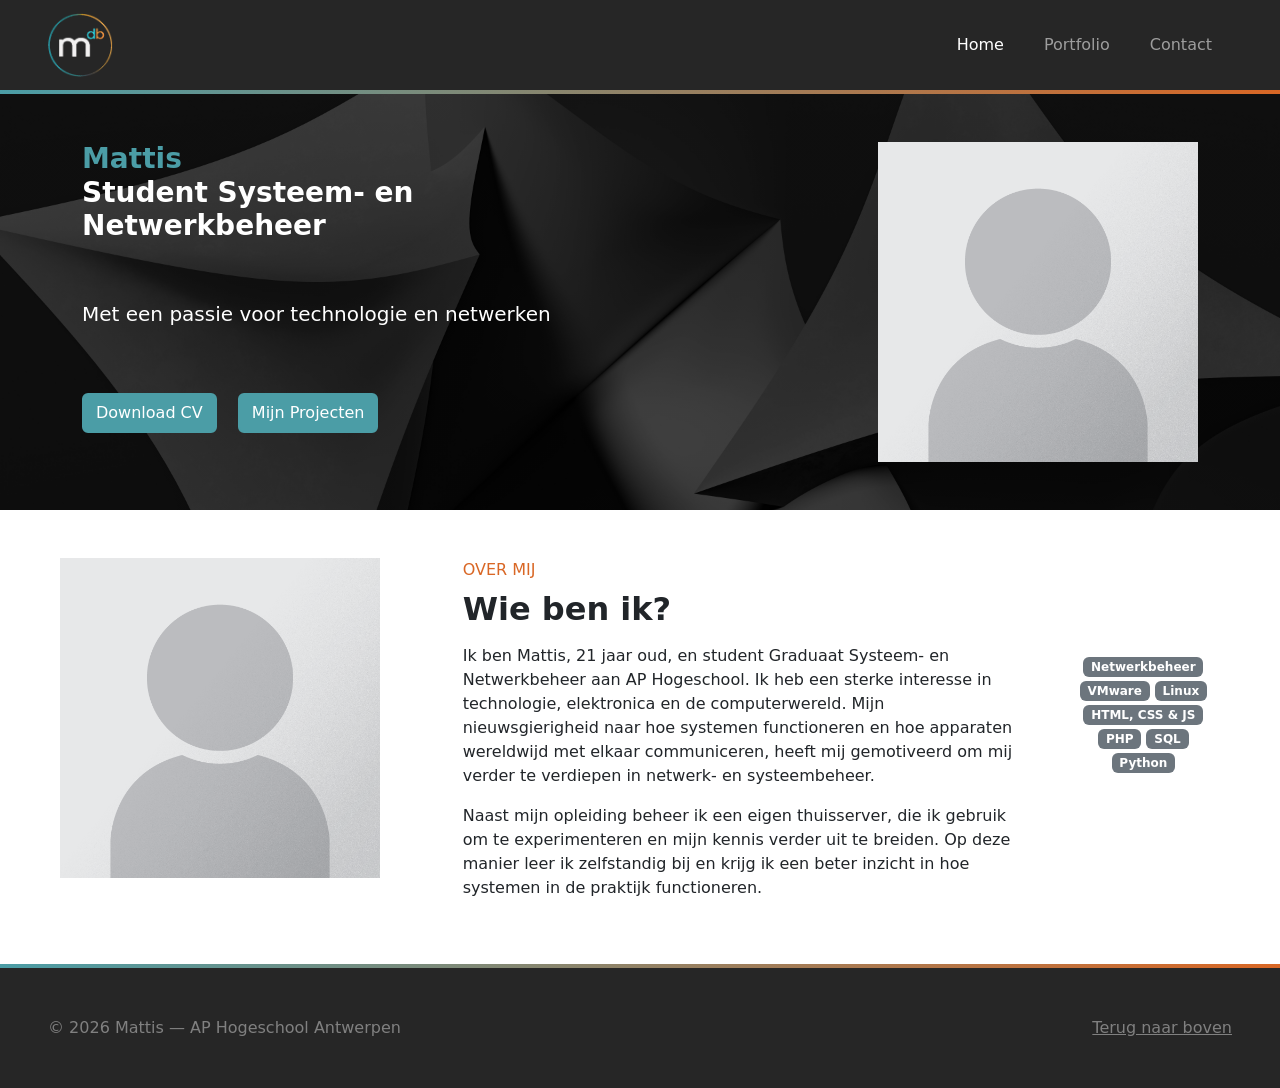
<file: index.html>
<!DOCTYPE html>
<html lang="nl-BE">

<head>
    <!-- Required meta tags -->
    <meta charset="UTF-8">
    <meta name="viewport" content="width=device-width, initial-scale=1.0">
    <title>Mattis - Home</title>
    <!-- favicon -->
    <link rel="icon" href="./assets/icons/favicon.ico">
    <!-- Bootstrap CSS -->
    <link href="https://cdn.jsdelivr.net/npm/bootstrap@5.3.8/dist/css/bootstrap.min.css" rel="stylesheet"
        integrity="sha384-sRIl4kxILFvY47J16cr9ZwB07vP4J8+LH7qKQnuqkuIAvNWLzeN8tE5YBujZqJLB" crossorigin="anonymous">
    <!-- Bootstrap Icons -->
    <link href="https://cdn.jsdelivr.net/npm/bootstrap-icons@1.11.3/font/bootstrap-icons.css" rel="stylesheet">
    <!-- JavaScript: Bootstrap Bundle with Popper -->
    <script src="https://cdn.jsdelivr.net/npm/bootstrap@5.3.8/dist/js/bootstrap.bundle.min.js"
        integrity="sha384-FKyoEForCGlyvwx9Hj09JcYn3nv7wiPVlz7YYwJrWVcXK/BmnVDxM+D2scQbITxI" crossorigin="anonymous" defer></script>
    <!-- reset css bestand-->
    <link rel="stylesheet" href="./css/reset.css">
    <!-- eigen geschreven css voor jouw html-bestand -->
    <link rel="stylesheet" href="./css/style.css">
    <!-- eigen geschreven js script-->
    <script src="./js/script.js" defer></script>
</head>

<body id="top">
    <header>
        <nav class="navbar navbar-dark navbar-custom navbar-expand-md">
            <div class="container-fluid ps-md-5">
                <a class="navbar-brand" href="index.html">
                    <img src="./assets/icons/logo.png" alt="logo" class="logo">
                </a>
                <button class="navbar-toggler" type="button" data-bs-toggle="collapse" data-bs-target="#nav">
                    <span class="navbar-toggler-icon"></span>
                </button>
                <div class="collapse navbar-collapse" id="nav">
                    <ul class="navbar-nav ms-auto gap-md-4 pe-5">
                        <li class="nav-item">
                            <a class="nav-link active" aria-current="page" href="index.html">Home</a>
                        </li>
                        <li class="nav-item">
                            <a class="nav-link" href="portfolio.html">Portfolio</a>
                        </li>
                        <li class="nav-item">
                            <a class="nav-link" href="contact.html">Contact</a>
                        </li>
                    </ul>
                </div>
            </div>
        </nav>
    </header>
    
    <main>
        <section class="banner-custom p-5">
            <div class="container">
                <div class="row">

                    <div class="col-12 col-md-7 col-lg-6">
                        <div class="text-center text-md-start">
                            <h1 class="fw-bold fs-3">
                                <span class="accent">Mattis</span>
                                <br>
                                Student Systeem- en Netwerkbeheer
                            </h1>
                            <p class="pt-1 pt-md-5 fs-5">Met een passie voor technologie en netwerken</p>
                        </div>
                        <div class="pt-1 pt-md-5 text-center text-md-start">
                            <a class="btn btn-outline-custom mb-2" href="./assets/uploads/tempCV.txt" download>Download CV</a>
                            <a class="btn btn-outline-custom ms-md-3 mb-2" href="./portfolio.html">Mijn Projecten</a>
                        </div>
                    </div>

                    <div class="col-12 col-md-5 col-lg-6 mt-4 mt-lg-0">
                        <div class="text-center text-md-end">
                            <img class="profilePic" src="./assets/images/profilePic.png" alt="profielfoto">
                        </div>
                    </div>

                </div>
            </div>
        </section>


        <section class="p-5">
            <div class="container-fluid">

                <div class="row gx-5">
                    <div class="col-12 col-md-4">
                        <img class="profilePic"src="./assets/images/profilePic.png" alt="profielfoto2">
                    </div>

                    <div class="col-12 col-md-6 mt-4 mt-md-0">
                        <span class="accent2 text-uppercase">over mij</span>
                        <h2 class="fw-bold py-2">Wie ben ik?</h2>
                        <p>Ik ben Mattis, 21 jaar oud, en student Graduaat Systeem- en Netwerkbeheer aan AP Hogeschool. Ik heb een sterke interesse in technologie, elektronica en de computerwereld. Mijn nieuwsgierigheid naar hoe systemen functioneren en hoe apparaten wereldwijd met elkaar communiceren, heeft mij gemotiveerd om mij verder te verdiepen in netwerk- en systeembeheer.</p>
                        <p>Naast mijn opleiding beheer ik een eigen thuisserver, die ik gebruik om te experimenteren en mijn kennis verder uit te breiden. Op deze manier leer ik zelfstandig bij en krijg ik een beter inzicht in hoe systemen in de praktijk functioneren. </p>
                    </div>

                    <aside class="col-12 col-md-2 mt-5">
                        <ul class="text-center py-lg-5 p-2">
                            <li class="badge text-bg-secondary">Netwerkbeheer</li>
                            <li class="badge text-bg-secondary">VMware</li>
                            <li class="badge text-bg-secondary">Linux</li>
                            <li class="badge text-bg-secondary">HTML, CSS &amp; JS</li>
                            <li class="badge text-bg-secondary">PHP</li>
                            <li class="badge text-bg-secondary">SQL</li>
                            <li class="badge text-bg-secondary">Python</li>
                        </ul>
                    </aside>
                </div>

            </div>
        </section>
    </main>

    <footer class="footer footer-custom p-5">
        <div class="row align-items-center">
            <div class="col-12 col-md-6">
                <span>&copy; <span id="year"></span> Mattis — AP Hogeschool Antwerpen</span>
            </div>
            <div class="col-12 col-md-6 mt-4 mt-md-0 text-md-end">
                <span><a href="#top">Terug naar boven</a></span>
            </div>
        </div>
    </footer>
</body>

</html>
</file>
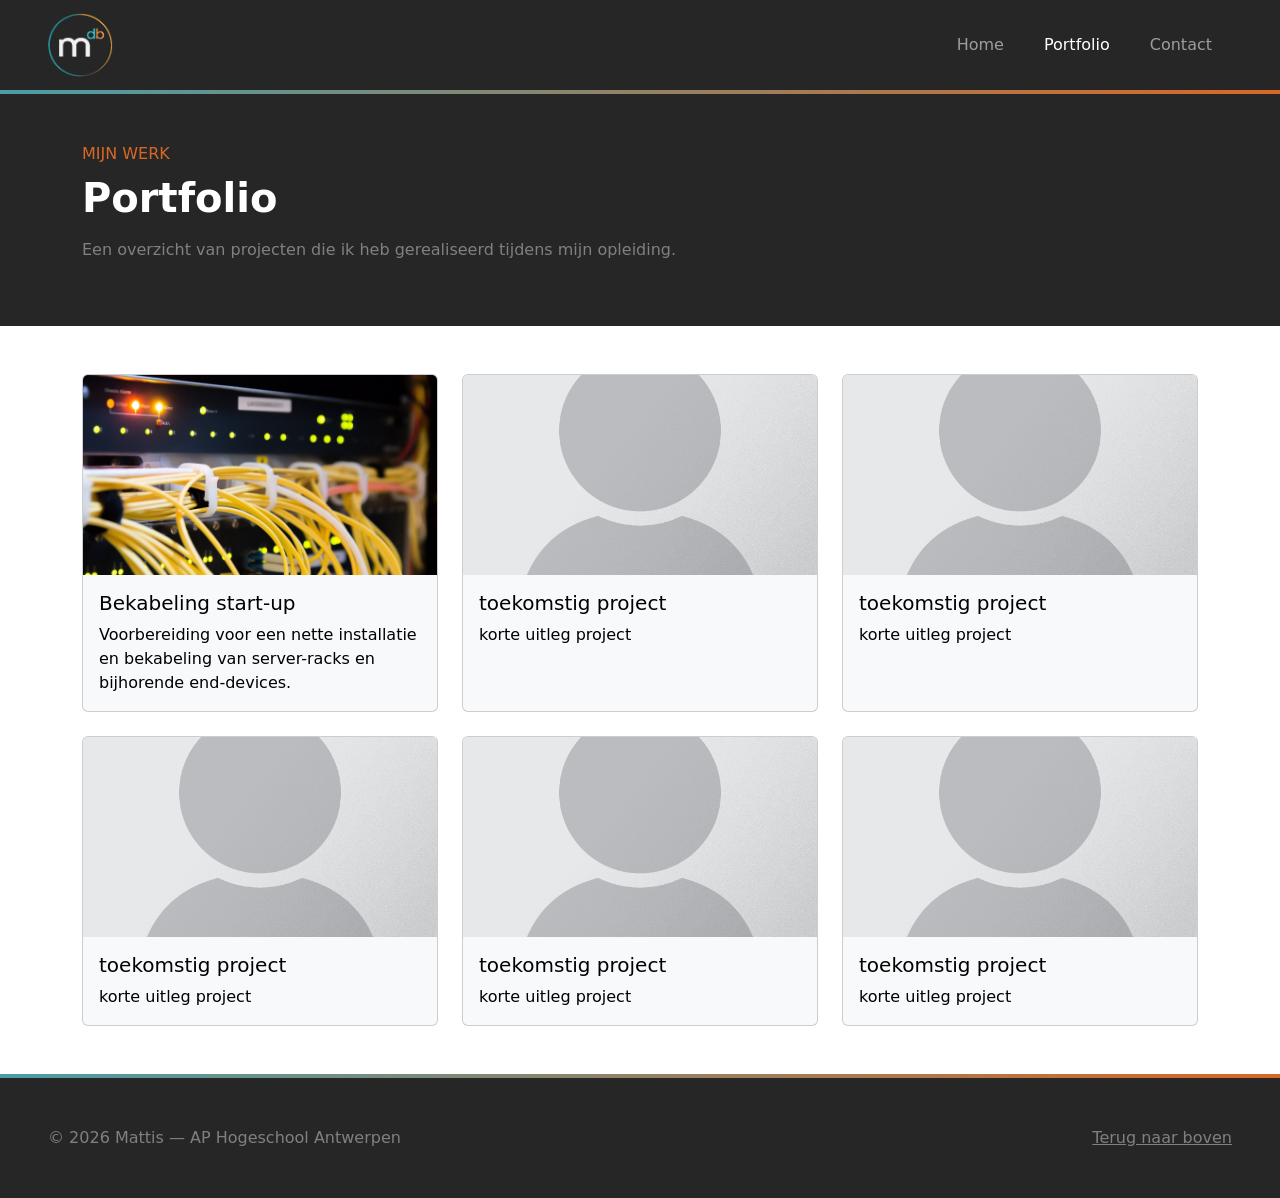
<file: portfolio.html>
<!DOCTYPE html>
<html lang="nl-BE">

<head>
    <!-- Required meta tags -->
    <meta charset="UTF-8">
    <meta name="viewport" content="width=device-width, initial-scale=1.0">
    <title>Mattis - Portfolio</title>
    <!-- favicon -->
    <link rel="icon" href="./assets/icons/favicon.ico">
    <!-- Bootstrap CSS -->
    <link href="https://cdn.jsdelivr.net/npm/bootstrap@5.3.8/dist/css/bootstrap.min.css" rel="stylesheet"
        integrity="sha384-sRIl4kxILFvY47J16cr9ZwB07vP4J8+LH7qKQnuqkuIAvNWLzeN8tE5YBujZqJLB" crossorigin="anonymous">
    <!-- Bootstrap Icons -->
    <link href="https://cdn.jsdelivr.net/npm/bootstrap-icons@1.11.3/font/bootstrap-icons.css" rel="stylesheet">
    <!-- JavaScript: Bootstrap Bundle with Popper -->
    <script src="https://cdn.jsdelivr.net/npm/bootstrap@5.3.8/dist/js/bootstrap.bundle.min.js"
        integrity="sha384-FKyoEForCGlyvwx9Hj09JcYn3nv7wiPVlz7YYwJrWVcXK/BmnVDxM+D2scQbITxI" crossorigin="anonymous" defer></script>
    <!-- reset css bestand-->
    <link rel="stylesheet" href="./css/reset.css">
    <!-- eigen geschreven css voor jouw html-bestand -->
    <link rel="stylesheet" href="./css/style.css">
    <!-- eigen geschreven js script-->
    <script src="./js/script.js" defer></script>
</head>

<body id="top">
    <header>
        <nav class="navbar navbar-dark navbar-custom navbar-expand-md">
            <div class="container-fluid ps-md-5">
                <a class="navbar-brand" href="index.html">
                    <img src="./assets/icons/logo.png" alt="logo" class="logo">
                </a>
                <button class="navbar-toggler" type="button" data-bs-toggle="collapse" data-bs-target="#nav">
                    <span class="navbar-toggler-icon"></span>
                </button>
                <div class="collapse navbar-collapse" id="nav">
                    <ul class="navbar-nav ms-auto gap-md-4 pe-5">
                        <li class="nav-item">
                            <a class="nav-link" href="index.html">Home</a>
                        </li>
                        <li class="nav-item">
                            <a class="nav-link active" aria-current="page" href="portfolio.html">Portfolio</a>
                        </li>
                        <li class="nav-item">
                            <a class="nav-link" href="contact.html">Contact</a>
                        </li>
                    </ul>
                </div>
            </div>
        </nav>
    </header>
    
    <main>
        <section class="section-description p-5">
            <div class="container">
                <span class="accent2 text-uppercase">Mijn werk</span>
                <h1 class="py-2 fw-bold">Portfolio</h1>
                <p>Een overzicht van projecten die ik heb gerealiseerd tijdens mijn opleiding.</p>
            </div>
        </section>
        <section class="p-5">
            <div class="container">
                <div class="row g-4">
                    <!--1-->
                    <div class="col-12 col-md-6 col-lg-4">
                        <a href="./webWiz.html" class="text-decoration-none portfolio-link-card">
                            <article class="card text-bg-light h-100">
                                <img src="./assets/images/webWiz1.jpg" class="card-img-top card-image-custom" alt="bekabeling">
                                <div class="card-body">
                                    <h5 class="card-title">Bekabeling start-up</h5>
                                    <p class="card-text">Voorbereiding voor een nette installatie en bekabeling van server-racks en bijhorende end-devices.</p>
                                </div>
                            </article>
                        </a>
                    </div>
                    <!--2-->
                    <div class="col-12 col-md-6 col-lg-4">
                        <a href="#" class="text-decoration-none portfolio-link-card">
                            <article class="card text-bg-light h-100">
                                <img src="./assets/images/profilePic.png" class="card-img-top card-image-custom" alt="">
                                <div class="card-body">
                                    <h5 class="card-title">toekomstig project</h5>
                                    <p class="card-text">korte uitleg project</p>
                                </div>
                            </article>
                        </a>
                    </div>
                    <!--3-->
                    <div class="col-12 col-md-6 col-lg-4">
                        <a href="#" class="text-decoration-none portfolio-link-card">
                            <article class="card text-bg-light h-100">
                                <img src="./assets/images/profilePic.png" class="card-img-top card-image-custom" alt="">
                                <div class="card-body">
                                    <h5 class="card-title">toekomstig project</h5>
                                    <p class="card-text">korte uitleg project</p>
                                </div>
                            </article>
                        </a>
                    </div>
                    <!--4-->
                    <div class="col-12 col-md-6 col-lg-4">
                        <a href="#" class="text-decoration-none portfolio-link-card">
                            <article class="card text-bg-light h-100">
                                <img src="./assets/images/profilePic.png" class="card-img-top card-image-custom" alt="">
                                <div class="card-body">
                                    <h5 class="card-title">toekomstig project</h5>
                                    <p class="card-text">korte uitleg project</p>
                                </div>
                            </article>
                        </a>
                    </div>
                    <!--5-->
                    <div class="col-12 col-md-6 col-lg-4">
                        <a href="#" class="text-decoration-none portfolio-link-card">
                            <article class="card text-bg-light h-100">
                                <img src="./assets/images/profilePic.png" class="card-img-top card-image-custom" alt="">
                                <div class="card-body">
                                    <h5 class="card-title">toekomstig project</h5>
                                    <p class="card-text">korte uitleg project</p>
                                </div>
                            </article>
                        </a>
                    </div>
                    <!--6-->
                    <div class="col-12 col-md-6 col-lg-4">
                        <a href="#" class="text-decoration-none portfolio-link-card">
                            <article class="card text-bg-light h-100">
                                <img src="./assets/images/profilePic.png" class="card-img-top card-image-custom" alt="">
                                <div class="card-body">
                                    <h5 class="card-title">toekomstig project</h5>
                                    <p class="card-text">korte uitleg project</p>
                                </div>
                            </article>
                        </a>
                    </div>

                </div>
            </div>
        </section>
    </main>

    <footer class="footer footer-custom p-5">
        <div class="row align-items-center">
            <div class="col-12 col-md-6">
                <span>&copy; <span id="year"></span> Mattis — AP Hogeschool Antwerpen</span>
            </div>
            <div class="col-12 col-md-6 mt-4 mt-md-0 text-md-end">
                <span><a href="#top">Terug naar boven</a></span>
            </div>
        </div>
    </footer>
</body>

</html>
</file>
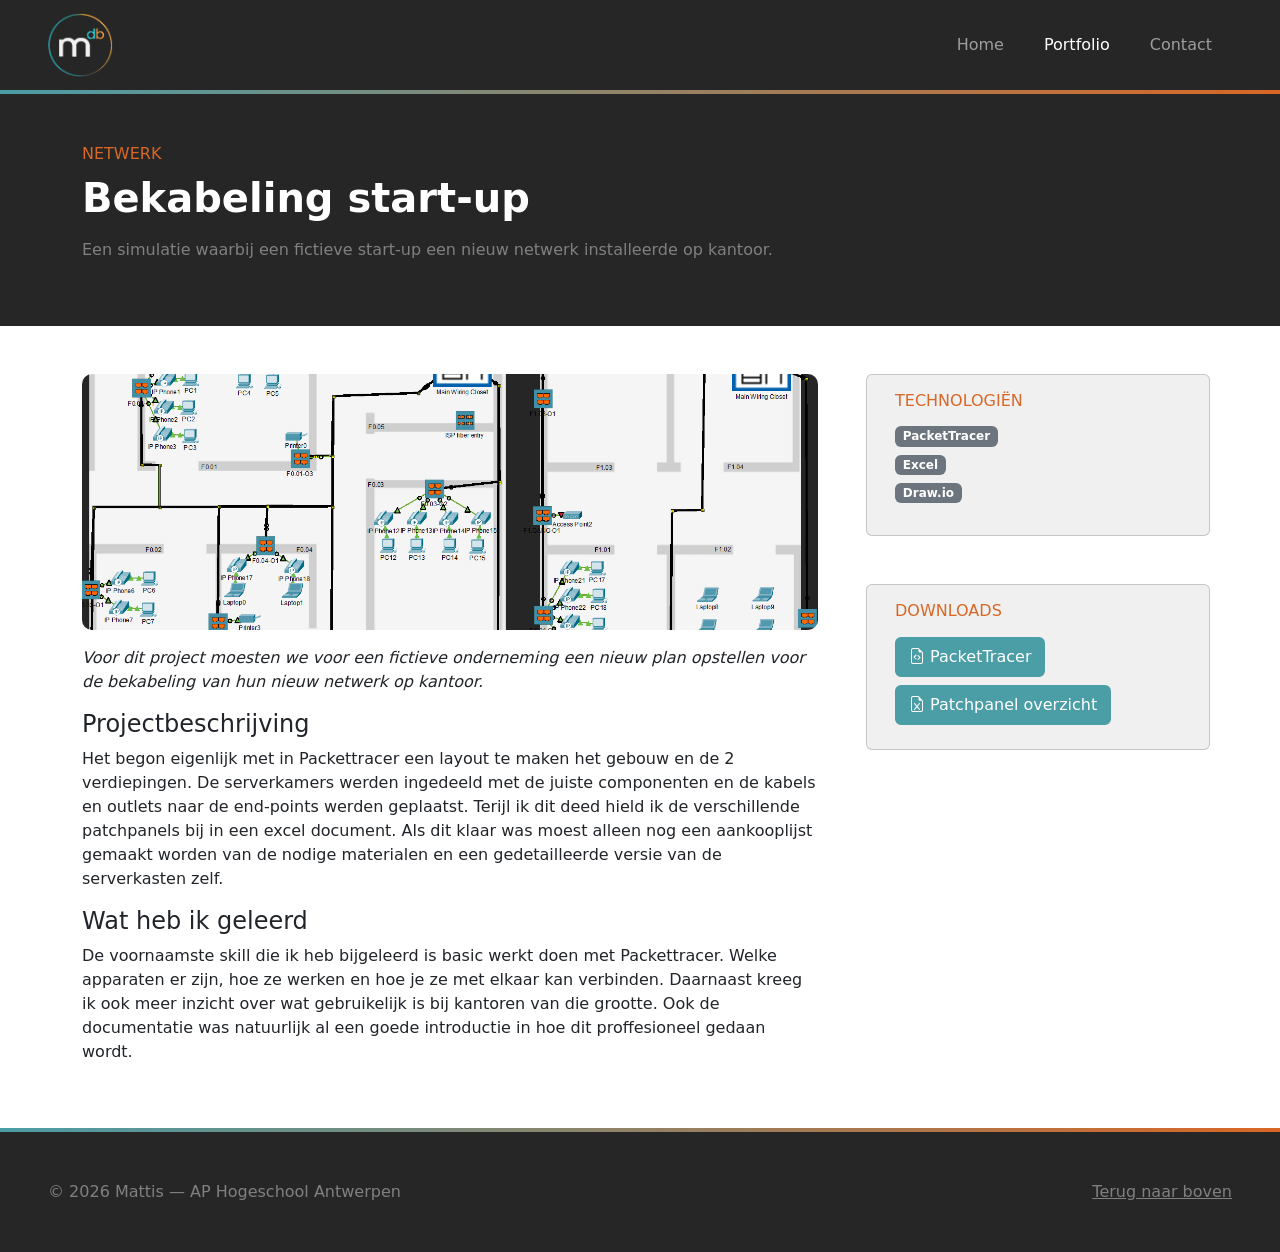
<file: webWiz.html>
<!DOCTYPE html>
<html lang="nl-BE">

<head>
    <!-- Required meta tags -->
    <meta charset="UTF-8">
    <meta name="viewport" content="width=device-width, initial-scale=1.0">
    <title>Mattis - WebWiz</title>
    <!-- favicon -->
    <link rel="icon" href="./assets/icons/favicon.ico">
    <!-- Bootstrap CSS -->
    <link href="https://cdn.jsdelivr.net/npm/bootstrap@5.3.8/dist/css/bootstrap.min.css" rel="stylesheet"
        integrity="sha384-sRIl4kxILFvY47J16cr9ZwB07vP4J8+LH7qKQnuqkuIAvNWLzeN8tE5YBujZqJLB" crossorigin="anonymous">
    <!-- Bootstrap Icons -->
    <link href="https://cdn.jsdelivr.net/npm/bootstrap-icons@1.11.3/font/bootstrap-icons.css" rel="stylesheet">
    <!-- JavaScript: Bootstrap Bundle with Popper -->
    <script src="https://cdn.jsdelivr.net/npm/bootstrap@5.3.8/dist/js/bootstrap.bundle.min.js"
        integrity="sha384-FKyoEForCGlyvwx9Hj09JcYn3nv7wiPVlz7YYwJrWVcXK/BmnVDxM+D2scQbITxI" crossorigin="anonymous" defer></script>
    <!-- reset css bestand-->
    <link rel="stylesheet" href="./css/reset.css">
    <!-- eigen geschreven css voor jouw html-bestand -->
    <link rel="stylesheet" href="./css/style.css">
    <!-- eigen geschreven js script-->
    <script src="./js/script.js" defer></script>
</head>

<body class="col" id="top">
    <header>
        <nav class="navbar navbar-dark navbar-custom navbar-expand-md">
            <div class="container-fluid ps-md-5">
                <a class="navbar-brand" href="index.html">
                    <img src="./assets/icons/logo.png" alt="logo" class="logo">
                </a>
                <button class="navbar-toggler" type="button" data-bs-toggle="collapse" data-bs-target="#nav">
                    <span class="navbar-toggler-icon"></span>
                </button>
                <div class="collapse navbar-collapse" id="nav">
                    <ul class="navbar-nav ms-auto gap-md-4 pe-5">
                        <li class="nav-item">
                            <a class="nav-link" href="index.html">Home</a>
                        </li>
                        <li class="nav-item">
                            <a class="nav-link active" aria-current="page" href="portfolio.html">Portfolio</a>
                        </li>
                        <li class="nav-item">
                            <a class="nav-link" href="contact.html">Contact</a>
                        </li>
                    </ul>
                </div>
            </div>
        </nav>
    </header>
    
    <main>
        <section class="section-description p-5">
            <div class="container">
                <span class="accent2 text-uppercase mt-4">Netwerk</span>
                <h1 class="py-2 fw-bold">Bekabeling start-up</h1>
                <p>Een simulatie waarbij een fictieve start-up een nieuw netwerk installeerde op kantoor.</p>
            </div>
        </section>
        <section class="p-5">
            <div class="container">
                <div class="row">

                    <article class="col-12 col-md-8">
                        <img class="project-banner-custom" src="./assets/images/banner-webWiz.png" alt="packetTracer">
                        <p class="pt-3 fst-italic">Voor dit project moesten we voor een fictieve onderneming een nieuw plan opstellen voor de bekabeling van hun nieuw netwerk op kantoor.</p>
                        <h2 class="h4">Projectbeschrijving</h2>
                        <p>Het begon eigenlijk met in Packettracer een layout te maken het gebouw en de 2 verdiepingen. De serverkamers werden ingedeeld met de juiste componenten en de kabels en outlets naar de end-points werden geplaatst. Terijl ik dit deed hield ik de verschillende patchpanels bij in een excel document. Als dit klaar was moest alleen nog een aankooplijst gemaakt worden van de nodige materialen en een gedetailleerde versie van de serverkasten zelf.</p>
                        <h2 class="h4">Wat heb ik geleerd</h2>
                        <p>De voornaamste skill die ik heb bijgeleerd is basic werkt doen met Packettracer. Welke apparaten er zijn, hoe ze werken en hoe je ze met elkaar kan verbinden. Daarnaast kreeg ik ook meer inzicht over wat gebruikelijk is bij kantoren van die grootte. Ook de documentatie was natuurlijk al een goede introductie in hoe dit proffesioneel gedaan wordt.</p>
                    </article>
                    
                    <aside class="col-12 col-md-4 pt-4 ps-md-5 pt-md-0">
                        <div class="row">
                            <!-- RUIMTE VOOR UITBREIDING IN ASIDE-->
                            <div class="card col-12 card-project-custom">
                                <div class="card-body">
                                    <h3 class="h6 card-title accent2 text-uppercase mb-3">Technologiën</h3>
                                    <ul>
                                        <li class="badge text-bg-secondary d-table">PacketTracer</li>
                                        <li class="badge text-bg-secondary mt-2 d-table">Excel</li>
                                        <li class="badge text-bg-secondary mt-2 d-table">Draw.io</li>
                                    </ul>
                                </div>
                            </div>

                            <div class="card col-12 card-project-custom mt-5">
                                <div class="card-body">
                                    <h3 class="h6 card-title accent2 text-uppercase mb-3">Downloads</h3>
                                    <a href="./assets/uploads/webwiz-packetTracer.pka" download class="btn btn-outline-custom2 mb-2">
                                        <i class="bi bi-file-earmark-code"></i> PacketTracer
                                    </a>
                                    <a href="./assets/uploads/webwiz-patchplan.xlsx" download class="btn btn-outline-custom2 d-table mb-2">
                                        <i class="bi bi-file-earmark-excel"></i> Patchpanel overzicht
                                    </a>
                                </div>
                            </div>

                        </div>
                    </aside>

                </div>
            </div>
        </section>
    </main>

    <footer class="footer footer-custom p-5">
        <div class="row align-items-center">
            <div class="col-12 col-md-6">
                <span>&copy; <span id="year"></span> Mattis — AP Hogeschool Antwerpen</span>
            </div>
            <div class="col-12 col-md-6 mt-4 mt-md-0 text-md-end">
                <span><a href="#top">Terug naar boven</a></span>
            </div>
        </div>
    </footer>
</body>

</html>
</file>
<file: css/style.css>
ul {
    padding-left: 0rem;
}

.navbar-custom{
    background-color: #262626;
    border-bottom: 4px solid transparent;
    border-image: linear-gradient(to right, #4B9DA6, #D96725) 1;
}

.footer-custom{
    background-color: #262626;
    border-top: 4px solid transparent;
    border-image: linear-gradient(to right, #4B9DA6, #D96725) 1;
    color: gray;
}

.footer-custom a{
    color: inherit;
}

.banner-custom {
    background:
    linear-gradient(rgba(0,0,0,0.6), rgba(0,0,0,0.6)),
    url('../assets/images/deco1.jpg');
    background-size: cover;
    background-position: center;
    color: white;
    padding: 4rem 0;
}

.btn-outline-custom{
    color: white;
    border: 2px solid #4B9DA6;
    background: #4B9DA6;
}

.btn-outline-custom:hover{
    color: #4B9DA6;
    background-color: transparent;
    border-color: #4B9DA6;
}

.btn-outline-custom2{
    color: white;
    border: 2px solid #4B9DA6;
    background: #4B9DA6;
}

.btn-outline-custom2:hover{
    color: #4B9DA6;
    background-color: transparent;
    border-color: #4B9DA6;
}

.form-custom{
    background-color: #F1F0F0;
    border-radius: 10px;
}

.project-banner-custom{
    border-radius: 10px;
    object-fit: cover;
    height: clamp(100px, 20vw, 300px);
    width: 100%;
}

.profilePic {
    width: clamp(150px, 30vw, 320px);
    height: auto;
}

.logo{
    height: clamp(45px, 5vw, 70px);
}

.accent{
    color: #4B9DA6;
}

.accent2{
    color: #D96725;
}

.section-description{
    background-color: #262626;
    color: white;
}

.section-description p{
    color: gray;
}

.card-image-custom{
    height: 200px;
    object-fit: cover;
}

.card-project-custom{
    background-color: #F1F0F0 ;
}

.portfolio-card-link {
    transition: all 0.2s ease;
}

.portfolio-link-card:hover .card{
    box-shadow: 0 4px 15px rgba(0,0,0,0.2);
    transform: translateY(-3px);
}

#map{
    height: clamp(150px, 25vw, 350px);
    border-radius: 6px;

}
</file>
